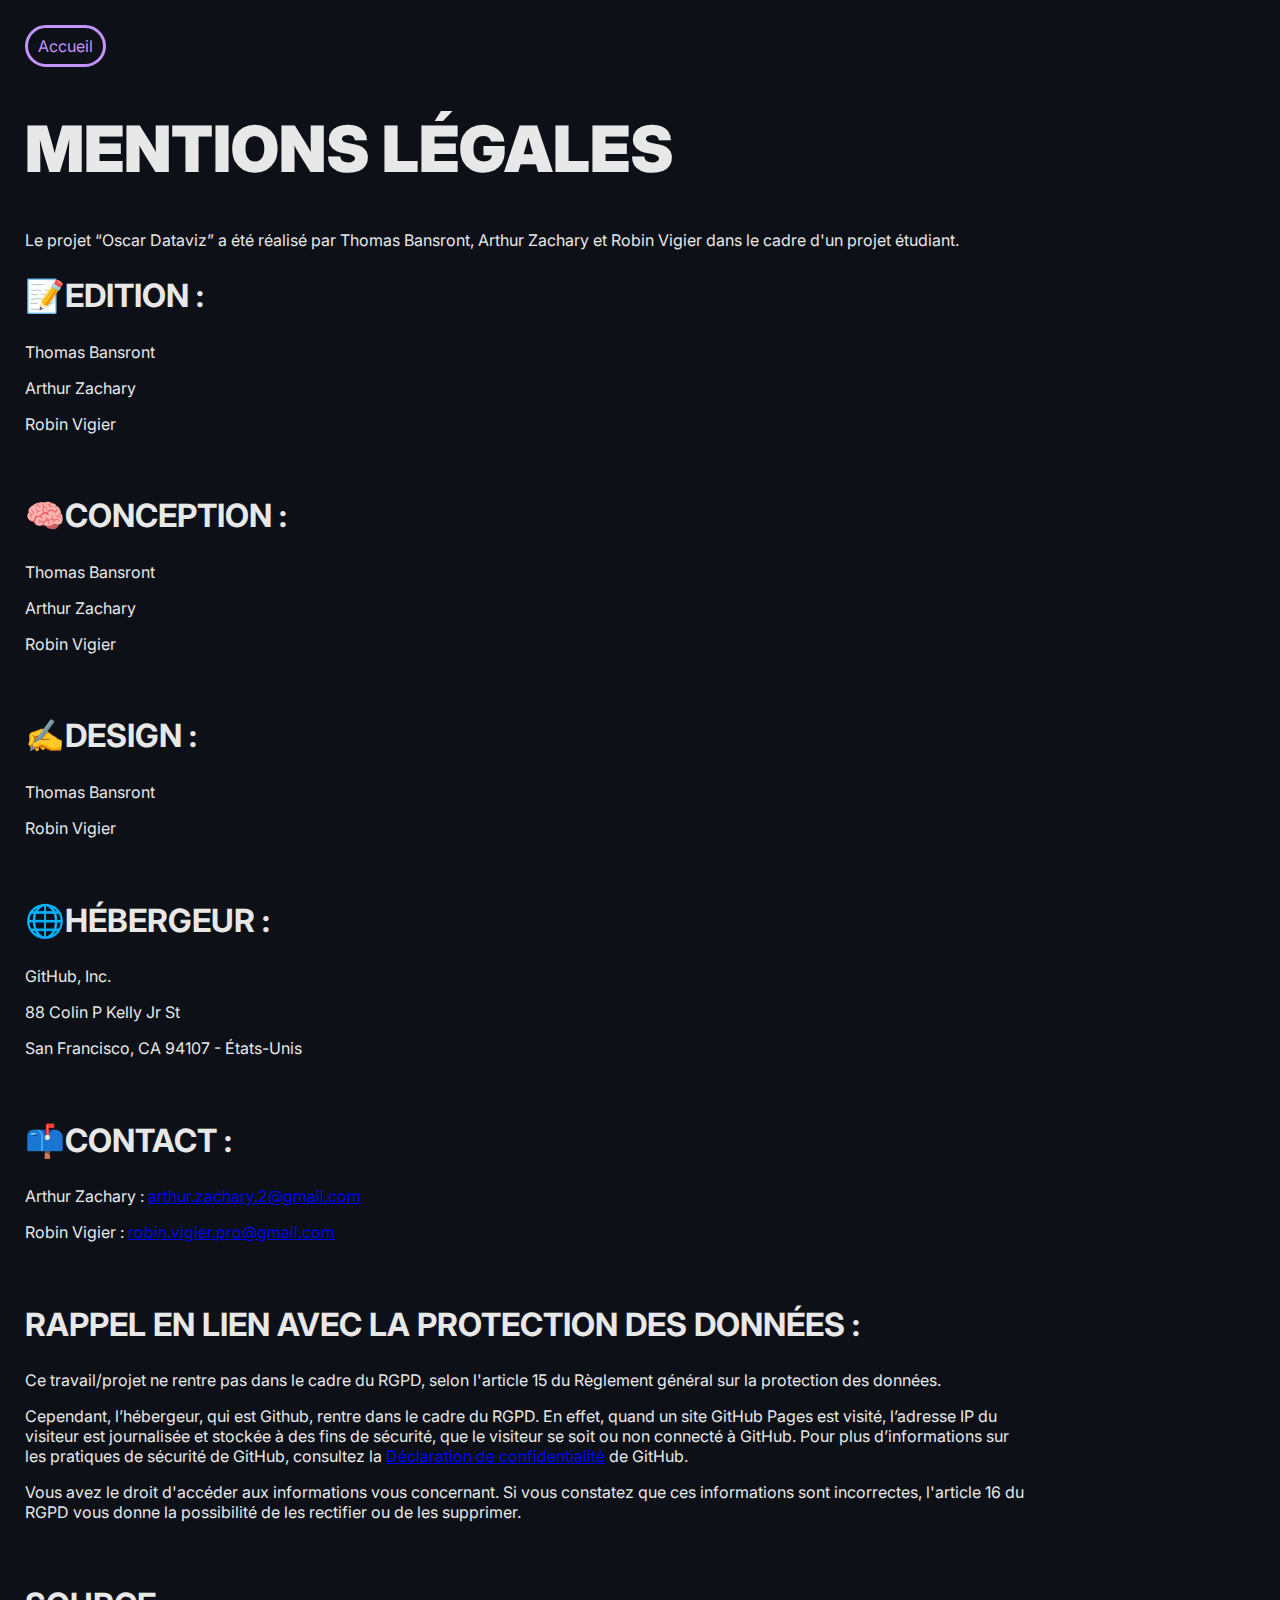
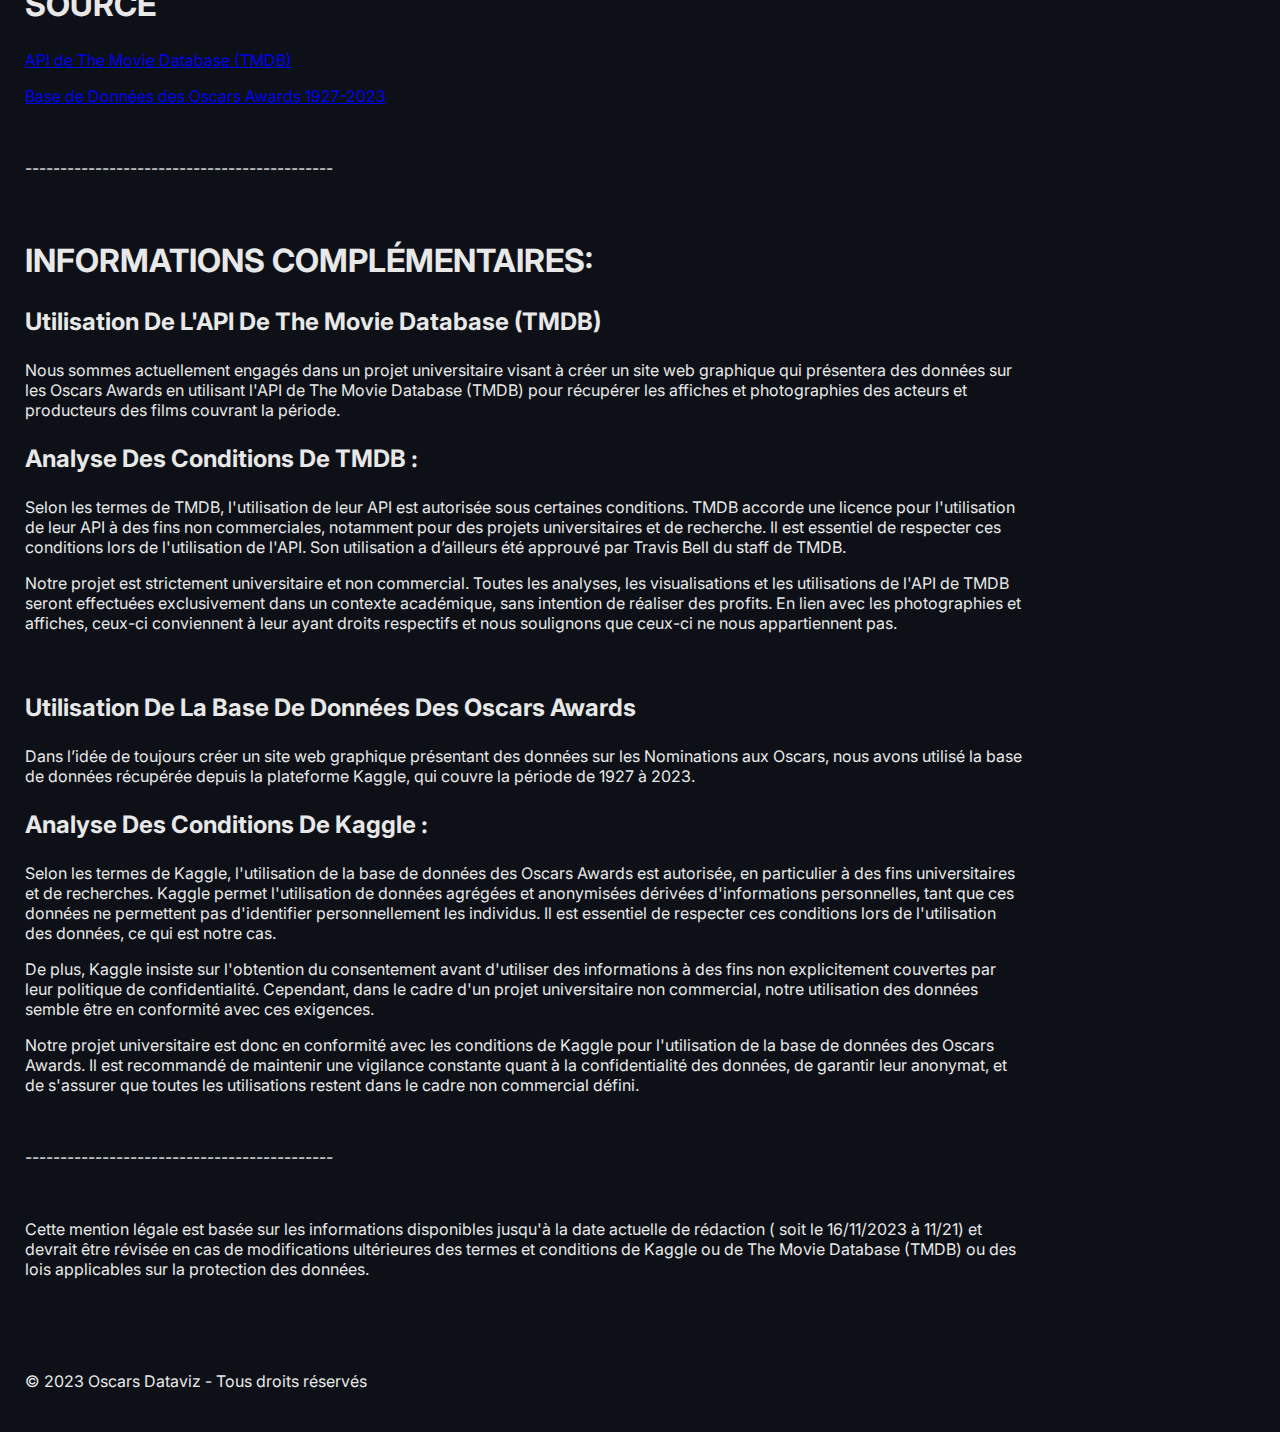
<file: mention_legale.html>
<!DOCTYPE html>
<html lang="fr">
    <head>
        <meta charset="utf-8"/>
        <meta name="viewport" content="width=device-width, initial-scale=1.0 shrink-to-fit=no">
        <title>Mention Légale - Evolution Oscars</title>
        <link rel="icon" type="image/png" href="/asset/Favicon.png">

        <!-- Import Font -->
        <link rel="preconnect" href="https://fonts.googleapis.com">
        <link rel="preconnect" href="https://fonts.gstatic.com" crossorigin>
        <link href="https://fonts.googleapis.com/css2?family=Inter:wght@400;700;900&display=swap" rel="stylesheet">

        <!-- Import CSS -->
        <link rel="stylesheet" type="text/css" href="style/root.css"/>
        <link rel="stylesheet" type="text/css" href="style/style.css"/>

        <style>
            main {
                padding: 25px;
                text-align: left;
            }

            .noDeco {
                text-decoration: none;
            }

            p {
                max-width: 1000px;
            }

            .bck {
                display: block;
            }

        </style>

    </head>
    <body>
        <main>
            <a href="index.html" class="bck noDeco">Accueil</a>
            <h1>Mentions Légales</h1>
            <p>Le projet “Oscar Dataviz” a été réalisé par Thomas Bansront, Arthur Zachary et Robin Vigier dans le cadre d'un projet étudiant.</p>
            <div class="mention">
                <div>
                    <h2>&#128221;Edition :</h2>
                    <p>Thomas Bansront</p>
                    <p>Arthur Zachary</p>
                    <p>Robin Vigier</p>
                    <br>

                    <h2>&#129504;Conception :</h2>
                    <p>Thomas Bansront </p>
                    <p>Arthur Zachary</p>
                    <p>Robin Vigier</p>
                    <br>

                    <h2>&#9997;Design :</h2>
                    <p>Thomas Bansront</p>
                    <p>Robin Vigier</p>
                    <br>

                    <h2>&#127760;Hébergeur :</h2>
                    <p>GitHub, Inc.</p>
                    <p>88 Colin P Kelly Jr St</p>
                    <p>San Francisco, CA 94107 - États-Unis</p>
                    <br>
                    
                    <h2>&#128235;Contact :</h2>
                    <p>Arthur Zachary : <a href="mailto:arthur.zachary.2@gmail.com">arthur.zachary.2@gmail.com</a></p>
                    <p>Robin Vigier : <a href="mailto:robin.vigier.pro@gmail.com">robin.vigier.pro@gmail.com</a></p>
                    <br>

                    <h2>Rappel en lien avec la Protection des données :</h2>
                    <p>Ce travail/projet ne rentre pas dans le cadre du RGPD, selon l'article 15 du Règlement général sur la protection des données.</p>
                    <p> Cependant, l’hébergeur, qui est Github, rentre dans le cadre du RGPD. En effet, quand un site GitHub Pages est visité, l’adresse IP du visiteur est journalisée et stockée à des fins de sécurité, que le visiteur se soit ou non connecté à GitHub. 
                        Pour plus d’informations sur les pratiques de sécurité de GitHub, consultez la  <a href="https://docs.github.com/fr/site-policy/privacy-policies/github-privacy-statement">Déclaration de confidentialité</a>  de GitHub.</p>   
                    <p>Vous avez le droit d'accéder aux informations vous concernant. Si vous constatez que ces informations sont incorrectes, l'article 16 du RGPD vous donne la possibilité de les rectifier ou de les supprimer.</p>
                    <br>
                    
                    <h2>Source</h2>
                    <p><a href="https://developer.themoviedb.org/reference/intro/getting-started">API de The Movie Database (TMDB)</a> </p>
                    <p><a href="https://www.kaggle.com/account/login?titleType=dataset-downloads&showDatasetDownloadSkip=False&messageId=datasetsWelcome&returnUrl=%2Fdatasets%2Funanimad%2Fthe-oscar-award%2Fversions%2F10%3Fresource%3Ddownload">Base de Données des Oscars Awards 1927-2023</a> </p>

                    <br>
                    <p>--------------------------------------------</p>
                    <br>

                    <h2>Informations Complémentaires:</h2>

                    <h3>Utilisation de l'API de The Movie Database (TMDB)</h3>
                    <p>Nous sommes actuellement engagés dans un projet universitaire visant à créer un site web graphique qui présentera des données sur les Oscars Awards en utilisant l'API de The Movie Database (TMDB) pour récupérer les affiches et photographies des acteurs et producteurs des films couvrant la période.</p>

                    <h3>Analyse des Conditions de TMDB :</h3>
                    <p>Selon les termes de TMDB, l'utilisation de leur API est autorisée sous certaines conditions. TMDB accorde une licence pour l'utilisation de leur API à des fins non commerciales, notamment pour des projets universitaires et de recherche. Il est essentiel de respecter ces conditions lors de l'utilisation de l'API. Son utilisation a d’ailleurs été approuvé par Travis Bell du staff de TMDB.</p>
                    <p>Notre projet est strictement universitaire et non commercial. Toutes les analyses, les visualisations et les utilisations de l'API de TMDB seront effectuées exclusivement dans un contexte académique, sans intention de réaliser des profits. En lien avec les photographies et affiches, ceux-ci conviennent à leur ayant droits respectifs et nous soulignons que ceux-ci ne nous appartiennent pas.</p>
                    <br>

                    <h3>Utilisation de la Base de Données des Oscars Awards</h3>
                    <p>Dans l’idée de toujours créer un site web graphique présentant des données sur les Nominations aux Oscars, nous avons utilisé la base de données récupérée depuis la plateforme Kaggle, qui couvre la période de 1927 à 2023.</p>

                    <h3>Analyse des Conditions de Kaggle :</h3>
                    <p>Selon les termes de Kaggle, l'utilisation de la base de données des Oscars Awards est autorisée, en particulier à des fins universitaires et de recherches. Kaggle permet l'utilisation de données agrégées et anonymisées dérivées d'informations personnelles, tant que ces données ne permettent pas d'identifier personnellement les individus. Il est essentiel de respecter ces conditions lors de l'utilisation des données, ce qui est notre cas.</p>
                    <p>De plus, Kaggle insiste sur l'obtention du consentement avant d'utiliser des informations à des fins non explicitement couvertes par leur politique de confidentialité. Cependant, dans le cadre d'un projet universitaire non commercial, notre utilisation des données semble être en conformité avec ces exigences.</p>

                    <p>Notre projet universitaire est donc en conformité avec les conditions de Kaggle pour l'utilisation de la base de données des Oscars Awards. Il est recommandé de maintenir une vigilance constante quant à la confidentialité des données, de garantir leur anonymat, et de s'assurer que toutes les utilisations restent dans le cadre non commercial défini.</p>

                    <br>
                    <p>--------------------------------------------</p>
                    <br>

                    <p>Cette mention légale est basée sur les informations disponibles jusqu'à la date actuelle de rédaction ( soit le 16/11/2023 à 11/21)  et devrait être révisée en cas de modifications ultérieures des termes et conditions de Kaggle ou de The Movie Database (TMDB) ou des lois applicables sur la protection des données.</p>

                    
                    <br><br><br>
                    <p>© 2023   Oscars Dataviz - Tous droits réservés</p>
                </div>
            </div>
        </main> 
    </body>
</html>
</file>
<file: style/root.css>
*,
*::before,
*::after{
box-sizing: border-box;
}


:root {

    /* Couleur Principales */
    --Blanc: #E8E8E8;
    --Noir1: #0D1117;
    --Noir2: #161B22;
    --Violet1: #753FC7;
    --Violet2: #C294FC;

    /* Couleur Faible opacité */
    --Contour: #e8e8e84d;
    --Fond1: #0D1117dd;
    --Fond2: #161B22dd;
    --Annee: #743dc780;
    --Image: #0d111759;

    /* Dégradés */
    --Radial-Fond: radial-gradient(71.9% 79.73% at 50% 50%, #1B2735 0%, #0D111780 100%);
    --Linear-Violet: linear-gradient(90deg, var(--Violet1) 0%, var(--Violet2) 100%);
    --Linear-Image: linear-gradient(180deg, #0D111700 0%, #0d1117cc 100%);

    /* Background Blur */
    --Blur1: blur(7.5px);
    --Blur2: blur(25px);

    /* Drop Shadow */
    --Brillance: drop-shadow(0px 0px 10px 0px #C294FC);

    /* Stroke  */
    --Glass: 3px solid var(--Contour);
    --Tag: 3px solid;

    /* Radius  */
    --Rad1: 30px;
    --Rad2: 20px;
    --Rad3: 15px;
}

#good {
    display: none;
}

#small {
    display: flex;
    justify-content: center;
    align-items: center;
    height: 100vh;
}

@media (min-width: 1024px) {

    #small {
        display: none;
    }

    #good {
        display: inherit;
    }

}
</file>
<file: style/style.css>
body {
    font-family: 'Inter', sans-serif;
    color: var(--Blanc);
    background-color: var(--Noir1);
    text-align: center;
    margin: 0;
}

main {
    position: relative;
    z-index: 100;
}

#Decennie {
    background-color: var(--Fond2);
    border: var(--Glass);
    border-radius: var(--Rad1);
    -webkit-backdrop-filter: var(--Blur1);
            backdrop-filter: var(--Blur1);
    height: 92vh;
    margin: 4vh;
    display: none;
}

#Annee {
    display: none;
    grid-template-columns: 1fr 25vw;
    grid-template-rows: 50px 1fr 80px;
    align-content: center;
    align-items: center;
    background-color: var(--Fond2);
    backdrop-filter: var(--Blur1);
    border: var(--Glass);
    border-radius: var(--Rad1);
    height: 92vh;
    margin: 4vh;
    grid-template-areas: 
        "bck asd"
        "g asd"
        "bas asd";
    overflow: hidden;
}

.bck {
    padding: 8px 10px;
    border-radius: var(--Rad1);
    border: solid 3px var(--Violet2);
    background-color: #753FC700;
    color: var(--Violet2);
    font-family: 'Inter', sans-serif;
    font-size: 1rem;
    width: fit-content;
    height: fit-content;
    cursor: pointer;
    box-shadow: 0px 0px 0px 0px var(--Violet2);
    transition: 0.3s;
}

.bck:hover {
    background-color: #753FC7;
    border: solid 3px var(--Violet1);
    color: var(--Blanc);
    box-shadow: 0px 0px 10px 0px var(--Violet2);
}

#backdiv {    
    grid-area: bck;
    padding: 20px 0px 0px 20px;
    text-align: left;
    height: 100%;
}

#Graph {
    display: flex;
    height: 74vh;
    width: 100%;
    margin: 0px auto;
    grid-area: g;
    flex-direction: row;
    align-content: center;
    align-items: center;
    justify-content: center;
    text-align: center;
}

#NomAn {
    position: absolute;
    padding: 15px;
    background-color: var(--Annee);
    backdrop-filter: var(--Blur1);
    border-radius: var(--Rad1);
    border: var(--Glass);
}

#EnBasLa {
    grid-area: bas;
    display: grid;
    height: 100%;
    justify-content: center;
    align-items: center;
    grid-template-columns: 100px 1fr 100px;
    padding: 0px 20px 20px 20px;
}

.BtnAn {
    display: flex;
    align-items: center;
    gap: 10px;
    padding: 15px;
    border-radius: var(--Rad1);
    background-color: var(--Noir1);
    border: var(--Glass);
    color: var(--Blanc);
    font-family: 'Inter', sans-serif;
    font-size: 1rem;
    font-weight: 700;
    cursor: pointer;
    box-shadow: 0px 0px 0px 0px var(--Blanc);
    transition: 0.3s;
}

.BtnAn:hover {
    box-shadow: 0px 0px 10px 0px var(--Blanc);
}

#AsideAn {
    grid-area: asd;
    width: 25vw;
    height: 92vh;
    background-color: var(--Fond1);
    border-radius: var(--Rad1);
    border: var(--Glass);
    overflow: hidden;
    margin-left: 2px;
}

#imgBck {
    height: 100%;
    width: 100%;
    position: relative;
    background-size: cover;
    background-position: center;
    z-index: 101;
}

#Aside {
    background-color: var(--Fond1);
    backdrop-filter: var(--Blur2);
    height: 100%;
    width: 100%;
    top: -100%;
    border-radius: var(--Rad1);
    position: relative;
    z-index: 102;
    overflow: hidden;
}

#imgAn {
    display: flex;
    height: 50vh;
    width: 100%;
    background: var(--Linear-Image), var(--Image), url(../asset/OscarLog.svg);
    background-size: cover;
    background-position: center;
    flex-direction: column;
    align-content: flex-start;
    justify-content: flex-end;
    text-align: left;
    padding: 10px;
    gap: 10px;
}

#imgAn > * {
    margin: 0px;
}

#tagTop1 {
    background-color: #798EFE;
    padding: 8px 12px;
    width: fit-content;
    border-radius: var(--Rad1);
    font-size: 0.75rem;
    font-weight: 700;
}

#BasAside {
    padding: 10px;
    text-align: left;
    height: 41vh;
    display: flex;
    flex-direction: column;
}

.infoAn {
    overflow-y: scroll;
}


.DivCate {
    margin: 20px 0px;
}

.DivCate p {
    margin: 10px 0px 0px 0px;
}

.infoAn::-webkit-scrollbar {
    width: 5px;
    height: 10px;
    background-color: #ffffff00; /* or add it to the track */
}


.infoAn::-webkit-scrollbar-thumb {
    background: var(--Contour);
}

.TagCate {
    padding: 8px 12px;
    width: fit-content;
    border-radius: var(--Rad1);
    font-size: 0.75rem;
    font-weight: 700;
    margin: 0px;
}

#BasAside > * {
    margin: 0px;
}

h1 {
    font-weight: 900;
    font-size: 4rem;
    text-transform: uppercase;
}

h2 {
    font-weight: 700;
    font-size: 2rem;
    text-transform: uppercase;
}

h3 {
    font-weight: 700;
    font-size: 1.5rem;
    text-transform: capitalize;
}

.bold {
    font-weight: 700;
}

.violetTxt {
    color: var(--Violet2);
}

#bckg {
    position: fixed;
    height: 100vh;
    width: 100vw;
    top: 0;
    left: 0;
    z-index: 0;
}

#gradientBckg {
    position: absolute;
    height: 100vh;
    width: 100vw;
    background: var(--Radial-Fond);
    top: 0;
    left : 0;
    z-index: 10;
}

.etoile {
    position: absolute;
    height: 130vh;
    width: 100vw;
    transform: translate(-50%, -50%);
    top: 50vh;
    left : 50vw;
}

#EtFront {
    z-index: 4;
}

#EtMid {
    z-index: 3;
}

#EtBack {
    cursor: pointer;
    z-index: 2;
}

#logo {
    position: absolute;
    height: 120vh;
    transform: translate(-50%, -50%);
    top: 50vh;
    left : 50vw;
    z-index: 1;
    opacity: 0;
}

#infoDec{
    display: none;
}


/* Page accueil */

#Accueil {
    height: 100vh;
    display: grid;
    flex-direction: column;
    align-content: center;
    justify-content: center;
    align-items: center;
    justify-items: center;
    grid-template-rows: 1fr 3fr 1fr 1fr;
    grid-template-areas:
        "."
        "d"
        "b"
        ".";
}

#Accueil > div {
    grid-area: d;
}

#Accueil > .Btn {
    grid-area: b;
}

.Btn {
    cursor: pointer;
    display: flex;
    align-items: center;
    gap: 10px;
    background-color: var(--Blanc);
    border: none;
    border-radius: var(--Rad1);
    padding: 10px 20px;
    font-family: 'Inter', sans-serif;
    font-weight: 700;
    font-size: 2rem;
    box-shadow: 0px 0px 0px 0px #E8E8E8;
    transition: 0.35;
}

.Btn:hover {
    box-shadow: 0px 0px 10px 0px #E8E8E8;
}

#door {
    position: relative;
}

#Accueil > div > * {
    margin: 0;
}

.histobarre {
    cursor: pointer;
}

#info-Bulle{
    display: none;
    position: absolute;
    width: -webkit-fit-content;
    width: -moz-fit-content;
    width: fit-content;
    top: 20px;
    background-color: var(--Fond1);
    -webkit-backdrop-filter: var(--Blur1);
            backdrop-filter: var(--Blur1);
    padding: 0px 30px 25px;
    border-radius: var(--Rad2);
    border: var(--Glass);
    opacity: 1;
}

.infoHeader {
    display: grid;
    grid-template-columns: 40px 1fr 40px;
    align-items: center;
    margin: 0px -20px;
}

.infoCrop {
    height: -webkit-fit-content;
    height: -moz-fit-content;
    height: fit-content;
    max-height: 60vh;
    overflow-y: scroll;
    padding-right: 5px;
}

.infoCrop::-webkit-scrollbar {
    width: 5px;
    height: 10px;
    background-color: #ffffff00; /* or add it to the track */
}

  
.infoCrop::-webkit-scrollbar-thumb {
    background: var(--Contour);
}

.AnnDec {
    cursor: pointer;
    display: flex;
    flex-direction: row;
    padding: 0px 10px;
    align-items: center;
    width: 325px;
    justify-content: flex-start;
    border-radius: var(--Rad3);
    border: 2px solid #E8E8E800;
    transition: 0.3s;
}

.AnnDec:hover {
    border: var(--Glass);
}


.barAnn {
    height: 20px;
    background: var(--Linear-Violet);
    border-radius: 0px 5px 5px 0px;
    margin-left: 20px;
}

.AnnCount {
    margin-left: auto;
}

.Close {
    cursor: pointer;
}

.tag {
    font-size: 0.375rem;
    font-family: 'Inter', sans-serif;
    font-weight: 700;
    max-width: 170px;
    fill: var(--Blanc);
    overflow: hidden;
    text-overflow: ellipsis;
}
</file>
